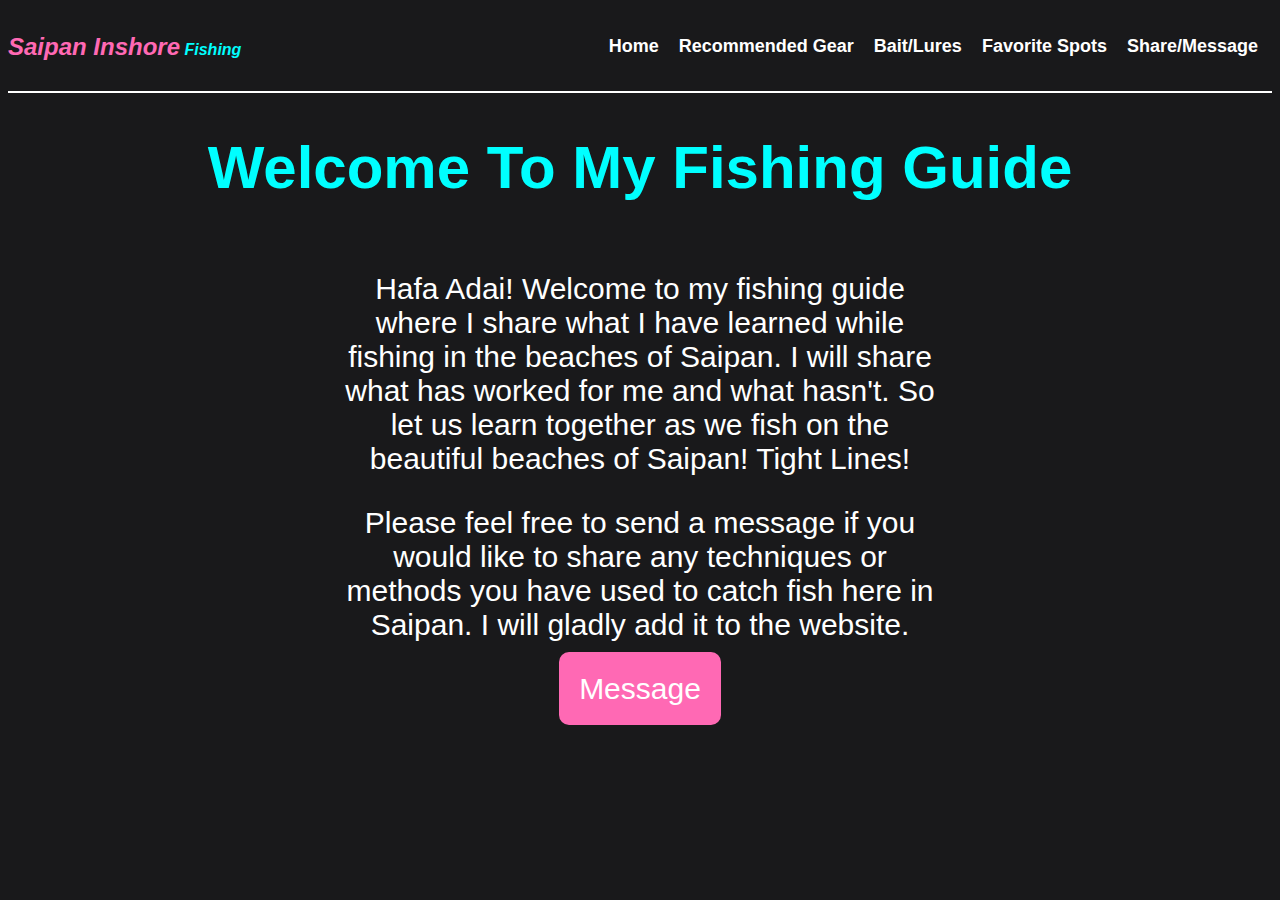
<file: index.html>
<!DOCTYPE html>
<html lang="en">
<head>
    <meta charset="UTF-8">
    <meta name="viewport" content="width=device-width, initial-scale=1.0">
    <title>Saipan Inshore Fishing</title>
    <link rel="stylesheet" href="/mainstyle.css">
</head>
<body>
    <header>
        <nav>
            <div class="logo">
                <h1 class="logo">
                    <span class="span-logo">Saipan Inshore</span>
                    Fishing
                </h1>
            </div>
            <ul id="menu">
                <li><a href="/index.html">Home</a></li>
                <li><a href="/HTML/gear.html">Recommended Gear</a></li>
                <li><a href="/HTML/bait.html">Bait/Lures</a></li>
                <li><a href="/HTML/spots.html">Favorite Spots</a></li>
                <li><a href="/HTML/contact.html">Share/Message</a></li>
            </ul>
        </nav>
    </header>

        <div id="container">
                <h1 class="body-head">Welcome To My Fishing Guide</h1>
                <div id="text">
                    <p>Hafa Adai! Welcome to my fishing guide where
                    I share what I have learned while fishing
                    in the beaches of Saipan. I will share what has worked
                    for me and what hasn't. So let us learn together as we 
                    fish on the beautiful beaches of Saipan! Tight Lines!
                    </p>
                    <p>
                        Please feel free to send a message if you would like
                        to share any techniques or methods you have used
                        to catch fish here in Saipan. I will gladly add it 
                        to the website.
                    </p>
                    <a href="/HTML/contact.html" id="message">Message</a>
                </div>
        </div>

</body>
</html>
</file>
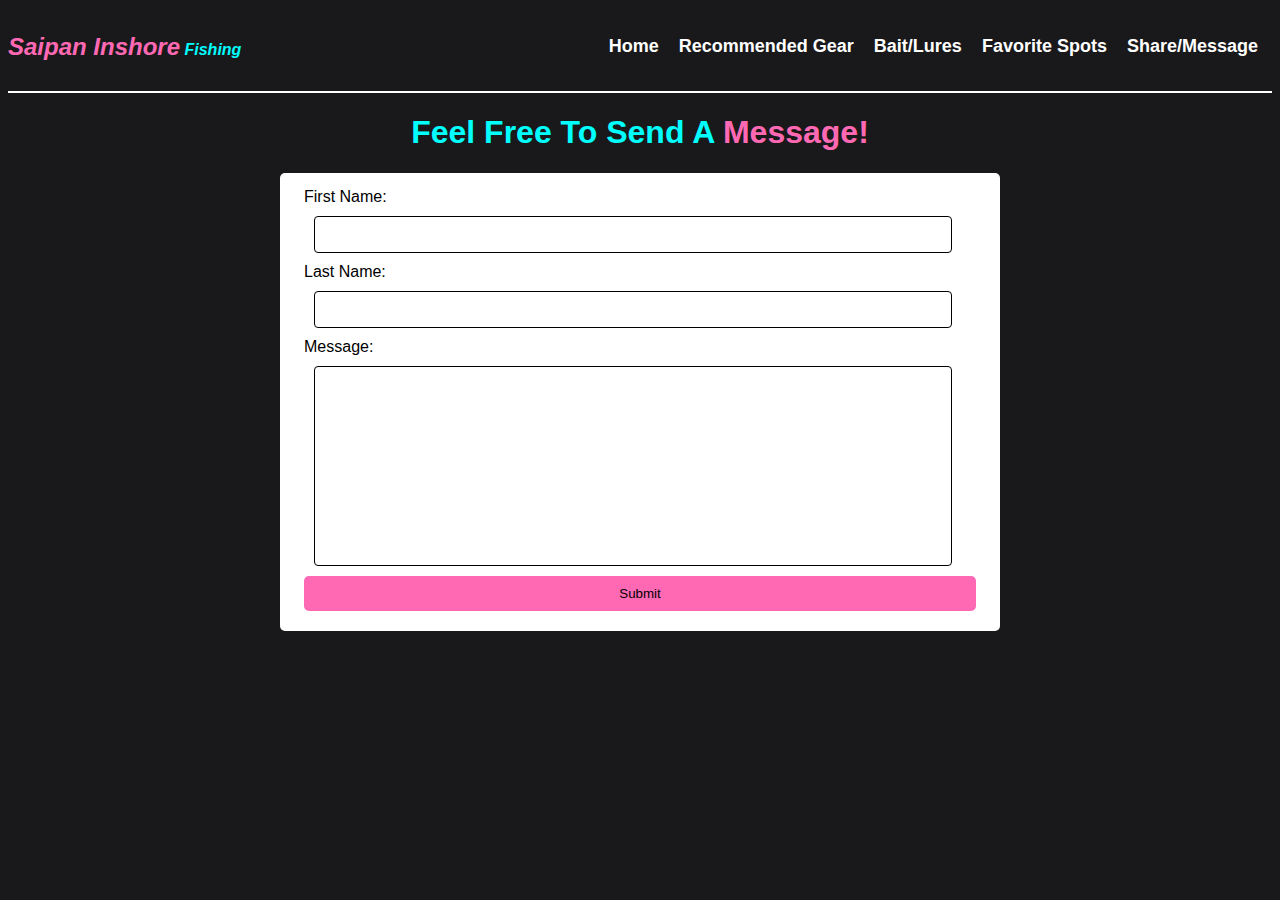
<file: HTML/contact.html>
<!DOCTYPE html>
<html lang="en">
<head>
    <meta charset="UTF-8">
    <meta name="viewport" content="width=device-width, initial-scale=1.0">
    <title>Contact</title>
    <link rel="stylesheet" href="/mainstyle.css">
    <link rel="stylesheet" href="/CSS/contactstyle.css">
</head>
<body>
    <header>
        <nav>
            <div class="logo">
                <h1 class="logo">
                    <span class="span-logo">Saipan Inshore</span>
                    Fishing
                </h1>
            </div>
            <ul id="menu">
                <li><a href="/index.html">Home</a></li>
                <li><a href="/HTML/gear.html">Recommended Gear</a></li>
                <li><a href="/HTML/bait.html">Bait/Lures</a></li>
                <li><a href="/HTML/spots.html">Favorite Spots</a></li>
                <li><a href="/HTML/contact.html">Share/Message</a></li>
            </ul>
        </nav>
    </header>
    <h1><span id="head">Feel Free To Send A</span> Message!</h1>

    <div class="message">
        <form action="https://jkorpela.fi/cgi-bin/echo.cgi">
            <fieldset>
                <label for="First Name">First Name:</label>
                <input type="text" name="First Name">
                <br>
                <label for="Last Name">Last Name:</label>
                <input type="text" name="Last Name" id="">
                <br>
                <label for="Message">Message:</label>
                <input type="text" name="message" id="mes">
                <input  id="button" type="submit">
            </fieldset>
        </form>
    </div>
</body>
</html>
</file>
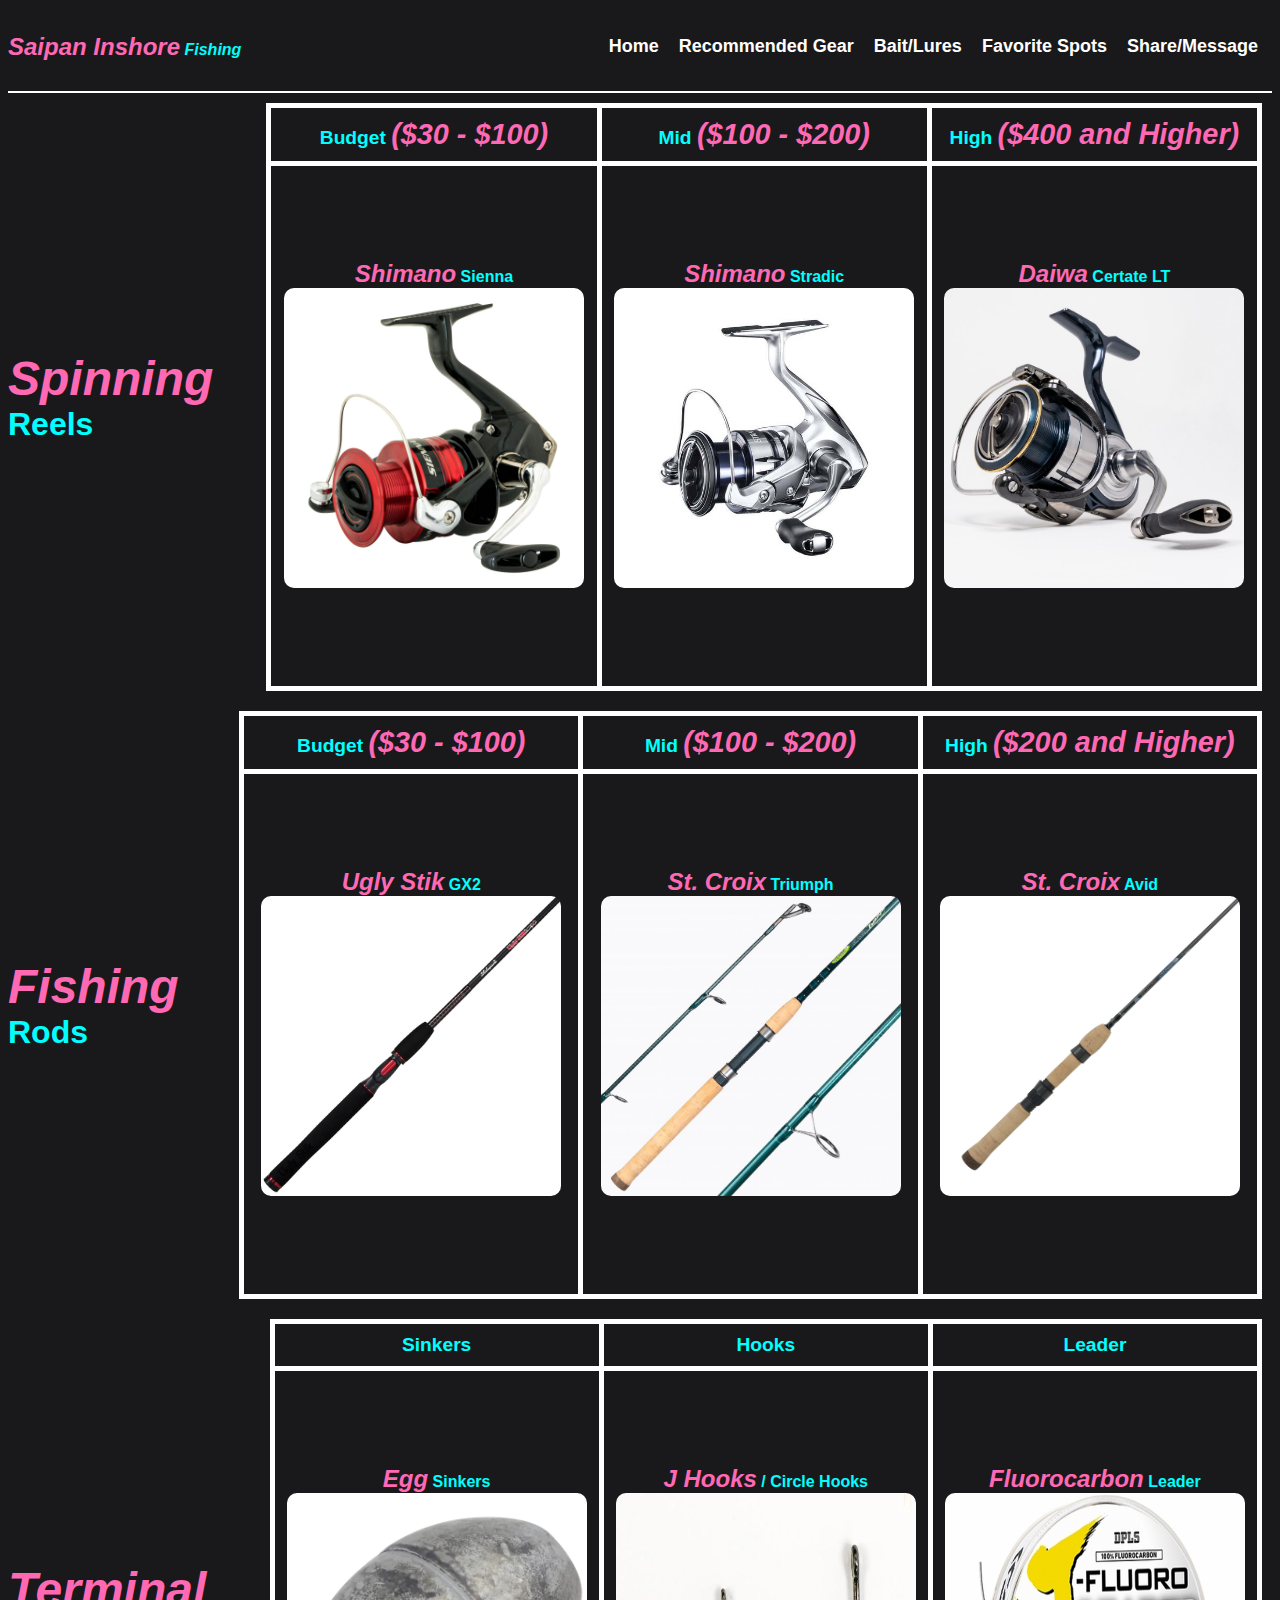
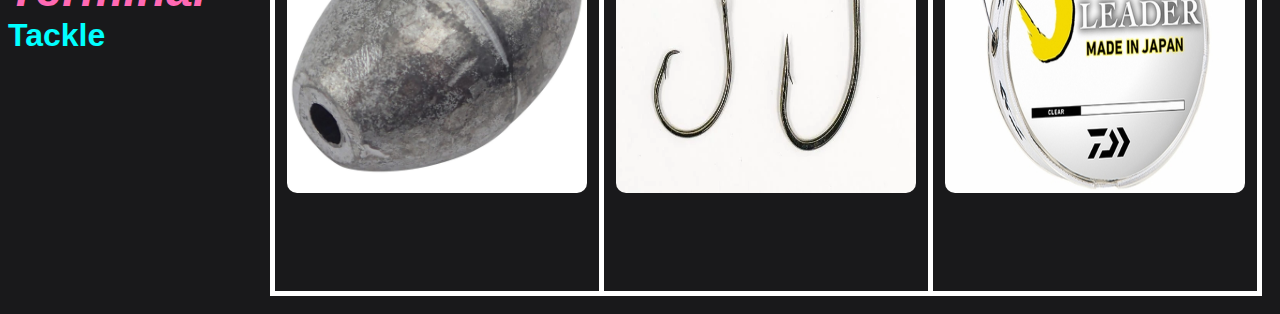
<file: HTML/gear.html>
<!DOCTYPE html>
<html lang="en">
<head>
    <meta charset="UTF-8">
    <meta name="viewport" content="width=device-width, initial-scale=1.0">
    <title>Recommended Gear</title>
    <link rel="stylesheet" href="/mainstyle.css">
    <link rel="stylesheet" href="/CSS/gearstyle.css">
</head>
<body>
    <header>
        <nav>
            <div class="logo">
                <h1 class="logo">
                    <span class="span-logo">Saipan Inshore</span>
                    Fishing
                </h1>
            </div>
            <ul id="menu">
                <li><a href="/index.html">Home</a></li>
                <li><a href="/HTML/gear.html">Recommended Gear</a></li>
                <li><a href="/HTML/bait.html">Bait/Lures</a></li>
                <li><a href="/HTML/spots.html">Favorite Spots</a></li>
                <li><a href="/HTML/contact.html">Share/Message</a></li>
            </ul>
        </nav>
    </header>

    <div>
        <h1><span class="pink">Spinning</span> Reels</h1>
        <table>
            <tr>
                <th>Budget <span class="pink">($30 - $100)</span></th>
                <th>Mid <span class="pink">($100 - $200)</span></th>
                <th>High <span class="pink">($400 and Higher)</span></th>
            </tr>
            <tr>
                <td><span class="pink">Shimano</span> Sienna
                    <img src="/Images/Gear/sienna.jpg" alt="">
                </td>
                <td><span class="pink">Shimano</span> Stradic
                    <img src="/Images/Gear/stradic.jpg" alt="">
                </td>
                <td><span class="pink">Daiwa</span> Certate LT
                    <img src="/Images/Gear/CERTATE.jpg" alt="">
                </td>
            </tr>
        </table>
    </div>

    <div>
        <h1><span class="pink">Fishing</span> Rods</h1>
        <table>
            <tr>
                <th>Budget <span class="pink">($30 - $100)</span></th>
                <th>Mid <span class="pink">($100 - $200)</span></th>
                <th>High <span class="pink">($200 and Higher)</span></th>
            </tr>
            <tr>
                <td><span class="pink">Ugly Stik</span> GX2
                    <img src="/Images/Gear/gx2.jpg" alt="">
                </td>
                <td><span class="pink">St. Croix</span> Triumph
                    <img src="/Images/Gear/triumph.jpg" alt="">
                </td>
                <td><span class="pink">St. Croix</span> Avid
                    <img src="/Images/Gear/avid.jpg" alt="">
                </td>
            </tr>
        </table>
    </div>

    <div>
        <h1><span class="pink">Terminal</span> Tackle</h1>
        <table>
            <tr>
                <th>Sinkers</th>
                <th>Hooks</th>
                <th>Leader</th>
            </tr>
            <tr>
                <td><span class="pink">Egg</span> Sinkers
                    <img src="/Images/Gear/sinker.jpg" alt="">
                </td>
                <td><span class="pink">J Hooks</span> / Circle Hooks
                    <img src="/Images/Gear/hooks.jpg" alt="">
                </td>
                <td><span class="pink">Fluorocarbon</span> Leader
                    <img src="/Images/Gear/fluoro.jpg" alt="">
                </td>
            </tr>
        </table>
    </div>
</body>
</html>
</file>
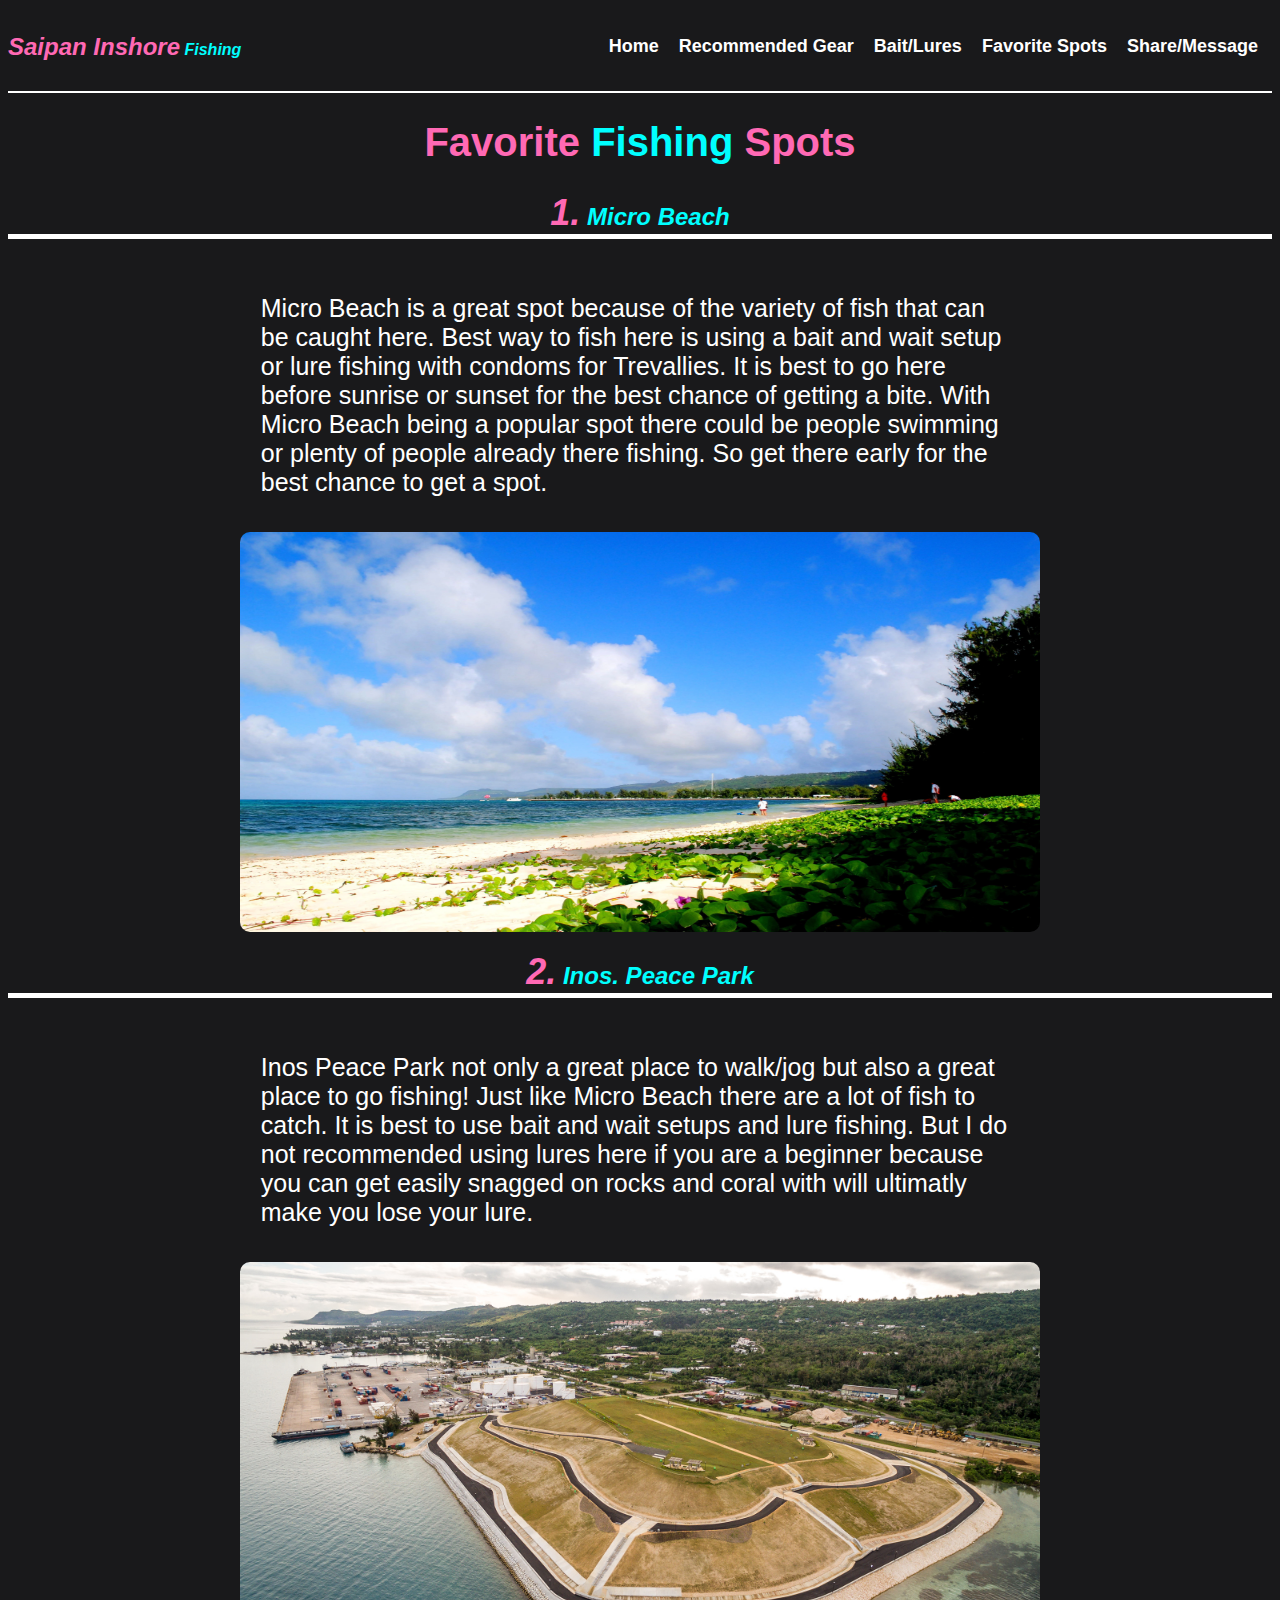
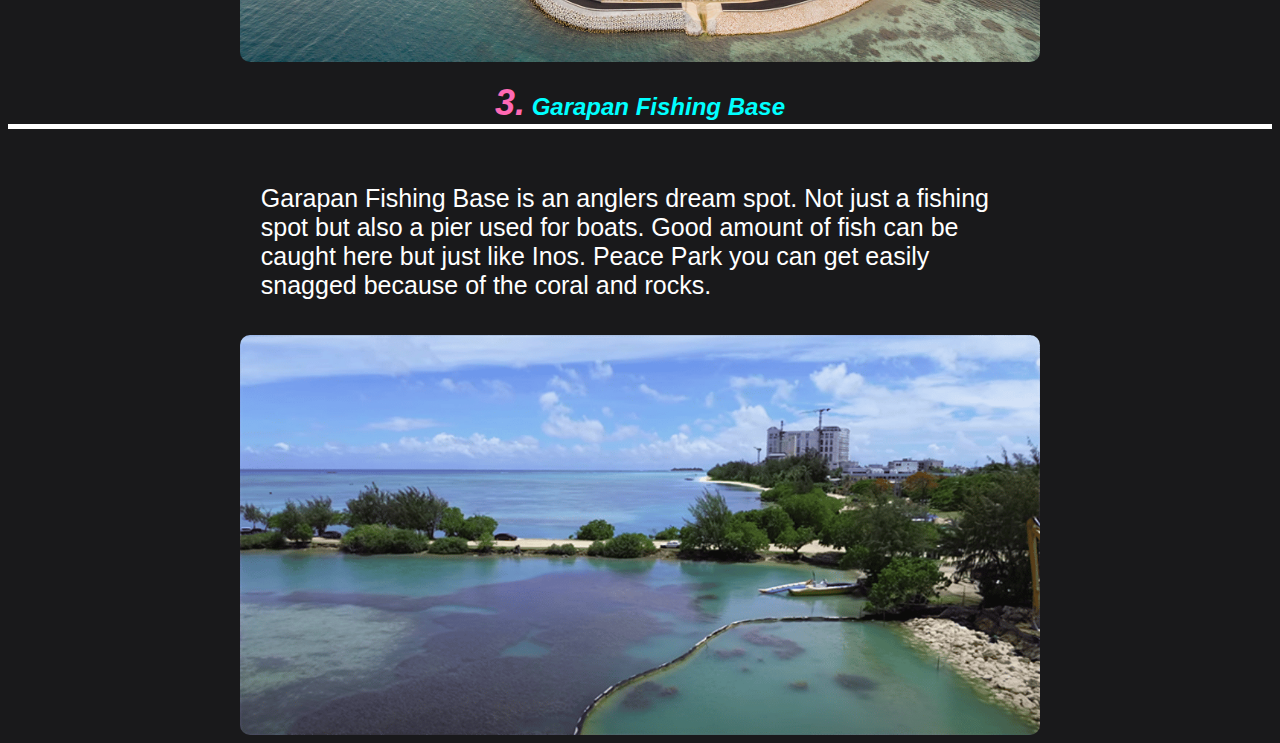
<file: HTML/spots.html>
<!DOCTYPE html>
<html lang="en">
<head>
    <meta charset="UTF-8">
    <meta name="viewport" content="width=device-width, initial-scale=1.0">
    <title>Document</title>
    <link rel="stylesheet" href="/mainstyle.css">
    <link rel="stylesheet" href="/CSS/spotsstyle.css">
</head>
<body>
    <header>
        <nav>
            <div class="logo">
                <h1 class="logo">
                    <span class="span-logo">Saipan Inshore</span>
                    Fishing
                </h1>
            </div>
            <ul id="menu">
                <li><a href="/index.html">Home</a></li>
                <li><a href="/HTML/gear.html">Recommended Gear</a></li>
                <li><a href="/HTML/bait.html">Bait/Lures</a></li>
                <li><a href="/HTML/spots.html">Favorite Spots</a></li>
                <li><a href="/HTML/contact.html">Share/Message</a></li>
            </ul>
        </nav>
    </header>

    <h1 id="head"><span class="pink">Favorite</span> Fishing <span class="pink">Spots</span></h1>

    <div class="box">
        <h2 class="title"><span class="num">1.</span> Micro Beach</h2>
            <div class="cont">
                <p>Micro Beach is a great spot because of the variety of fish that can be caught here. Best way to fish 
                    here is using a bait and wait setup or lure fishing with condoms for Trevallies. It is best to go here 
                    before sunrise or sunset for the best chance of getting a bite. With Micro Beach being a popular spot 
                    there could be people swimming or plenty of people already there fishing. So get there early for 
                    the best chance to get a spot.
                </p>
                <img src="/Images/spots/micro.jpg" alt="">
            </div>
    </div>

    <div class="box">
        <h2 class="title"><span class="num">2.</span> Inos. Peace Park</h2>
            <div class="cont">
                <p>Inos Peace Park not only a great place to walk/jog but also a great place to go fishing! 
                    Just like Micro Beach there are a lot of fish to catch. It is best to use bait and wait setups
                    and lure fishing. But I do not recommended using lures here if you are a beginner because you 
                    can get easily snagged on rocks and coral with will ultimatly make you lose your lure.
                </p>
                <img src="/Images/spots/inos.jpg" alt="">
            </div>    
    </div>

    <div class="box">
        <h2 class="title"><span class="num">3.</span> Garapan Fishing Base</h2>
            <div class="cont">
                <p>Garapan Fishing Base is an anglers dream spot. Not just a fishing spot but also a pier 
                    used for boats. Good amount of fish can be caught here but just like Inos. Peace Park 
                    you can get easily snagged because of the coral and rocks.
                </p>
                <img src="/Images/spots/gfb.jpg" alt="">
            </div>    
    </div>

</body>
</html>
</file>
<file: mainstyle.css>
html {
    background-color: #19191b;
    font-family: 'Poppins', sans-serif;
    color: white;
}

nav {
    display: flex;
    position: relative;
    justify-content: space-between;
    align-items: center;
    padding-right: 4px;
    padding-bottom: 6px;
    border-bottom: 2px solid white;
}

.span-logo {
    color: hotpink;
    font-size: 1.5em;
    font-style: italic;
}

.logo {
    color: aqua;
    font-size: 1em;
    font-style: italic;
}

#menu {
    list-style: none;
    display: flex;
    font-weight: bold;
    font-size: 18px;
}

li {
    margin: 10px;
}

a {
    color: white;
    text-decoration: none;
}

#container {
    display: flex;
    flex-direction: column;
    align-items: center;
    justify-content: center;
}

.body-head {
    color: aqua;
    font-size: 60px;
}

#text {
    font-size: 30px;
    width: 600px;
    text-align: center;
}

#message {
    background-color: hotpink;
    padding: 20px;
    border-radius: 10px;
}
</file>
<file: CSS/contactstyle.css>
p {
    width: 500px;
    height: 200px;
}


.body-head {
    font-size: 3rem;
    font-weight: bolder;
    font-style: italic;
    padding: 5px;
}

#head {
    color: aqua;
}

h1 {
    color: hotpink;
    text-align: center;
}

.message {
    margin: auto;
    background: white;
    max-width: 700px;
    padding: 10px;
    border-radius: 5px;
    color: black;
}


input[type=text] {
    display: inline-block;
    width: 95%;
    padding: 10px;
    box-sizing: border-box;
    border-radius: 4px;
    border: .5px solid;
    margin: 10px;
}

input[type=submit] {
    width: 100%;
    padding: 10px;
    border-radius: 5px;
    border: none;
    background: hotpink;
}

#mes {
    height: 200px;
}

fieldset {
    border: none;
}
</file>
<file: CSS/gearstyle.css>
p {
    width: 500px;
    height: 200px;
}

#message {
    background: black;
    color: white;
    border: none;
    padding: 1rem 2rem;
    font-size: 1.2rem;
}

#message:hover {
    background: white;
    color: black;
}

.body-head {
    font-size: 3rem;
    font-weight: bolder;
    font-style: italic;
    padding: 5px;
}

div {
    display: flex;
    align-items: center;
    justify-content: space-between;
}

table {
    border-collapse: collapse;
    font-weight: bold;
    width: 1200px;
    margin: 10px;
}

td, th {
    border: 5px solid white;
    width: 400px;
    padding: 10px;
}

td {
    text-align: center;
    height: 500px;
    color: aqua;
}

th {
    font-size: 1.2em;
    color: aqua;
}

img {
    width: 300px;
    height: 300px;
    border-radius: 10px;
}

.pink {
    color: hotpink;
    font-size: 1.5em;
    font-style: italic;
}

h1 {
    color: aqua;
}
</file>
<file: CSS/spotsstyle.css>
#head {
    text-align: center;
    font-size: 2.5em;
    color: aqua;
}

.pink {
    color: hotpink;
}

.title {
    text-align: center;
    border-bottom: 5px solid white;
}

.cont {
    display: flex;
    justify-content: space-between;
    align-items: center;
    flex-direction: column;
}

img {
    width: 800px;
    height: 400px;
    border-radius: 10px;
}

.num {
    font-size: 1.5em;
    color: hotpink;
}

h2 {
    color: aqua;
    font-style: italic;
}

ul {
    display: flex;
    justify-content: center;
    align-items: center;
}

p {
    width: 60%;
    padding: 10px;
    font-size: 25px;
}
</file>
